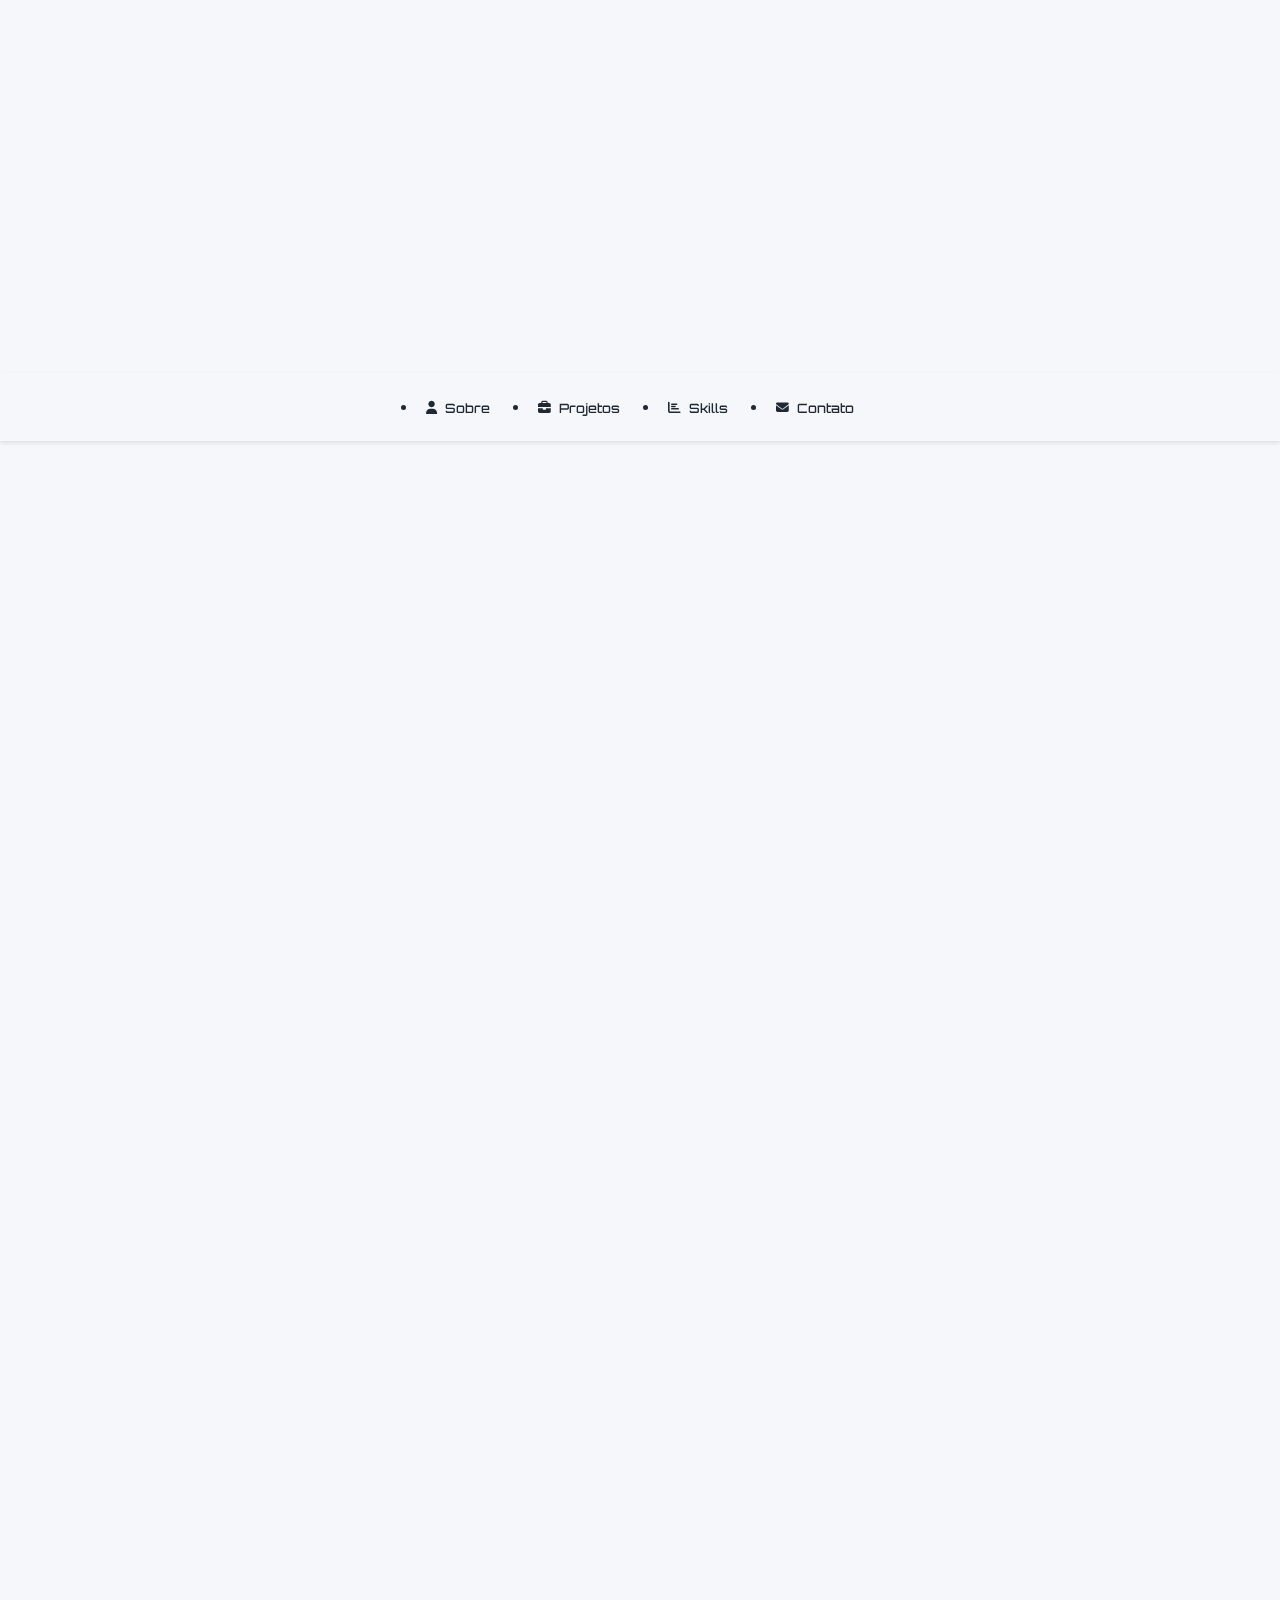
<file: index.html>
<!DOCTYPE html>
<html lang="pt-BR">
<head>
  <meta charset="UTF-8">
  <meta name="viewport" content="width=device-width, initial-scale=1.0">
  <title>João Victor Santos Dumont | Fullstack & Data Dev</title>

  <!-- Meta SEO essenciais -->
  <meta name="description" content="Portfólio de João Victor Santos Dumont, desenvolvedor Fullstack e analista de dados. Confira meus projetos e habilidades.">
  <meta name="keywords" content="João Victor, Fullstack, Data Dev, React, Node.js, Python, Portfólio">
  <meta name="author" content="João Victor Santos Dumont">
  <meta name="robots" content="index, follow">

  <!-- Open Graph -->
  <meta property="og:title" content="Portfólio de João Victor Santos Dumont">
  <meta property="og:description" content="Desenvolvedor Fullstack e analista de dados. Confira projetos e habilidades.">
  <meta property="og:image" content="https://seusite.com/assets/img/preview.png">
  <meta property="og:url" content="https://seusite.com">
  <meta property="og:type" content="website">

  <!-- Google Fonts: Orbitron -->
  <link rel="preconnect" href="https://fonts.googleapis.com">
  <link rel="preconnect" href="https://fonts.gstatic.com" crossorigin>
  <link href="https://fonts.googleapis.com/css2?family=Orbitron:wght@400;500;700&display=swap" rel="stylesheet">

  <!-- Font Awesome -->
  <link rel="stylesheet" href="https://cdn.jsdelivr.net/npm/@fortawesome/fontawesome-free@6.4.0/css/all.min.css">

  <!-- CSS principal -->
  <link rel="stylesheet" href="style.min.css">
</head>
<body>

  <!-- Módulo: Hero -->
  <section class="module module-hero module--dark">
    <div class="container">
      <h1>João Victor S. Dumont</h1>
      <p>Desenvolvedor Fullstack & Analista de Dados</p>
      <div class="hero-icons">
        <i class="fab fa-html5"></i>
        <i class="fab fa-css3-alt"></i>
        <i class="fab fa-js"></i>
        <i class="fab fa-react"></i>
      </div>
    </div>
  </section>

  <!-- Módulo: Navegação -->
<nav class="module module-nav module--light module--visible">
  <div class="container nav-container">
    <ul class="nav-list">
      <li><a href="#sobre"><i class="fas fa-user"></i> Sobre</a></li>
      <li><a href="#projetos"><i class="fas fa-briefcase"></i> Projetos</a></li>
      <li><a href="#skills"><i class="fas fa-chart-bar"></i> Skills</a></li>
      <li><a href="#contato"><i class="fas fa-envelope"></i> Contato</a></li>
    </ul>
  </div>
</nav>

  <main>
    <!-- Módulo: Sobre -->
    <section id="sobre" class="module module-about module--light">
      <div class="container">
        <h2>Sobre Mim</h2>
        <p>Programador e desenvolvedor Fullstack com experiência em Front-End, Back-End, bancos de dados e análise de dados. Apaixonado por criar soluções elegantes e eficientes.</p>
      </div>
    </section>

    <!-- Módulo: Projetos -->
    <section id="projetos" class="module module-projects module--dark">
      <div class="container">
        <h2>Projetos</h2>
        <div class="proj-grid">
          <article class="card">
      <div class="card-content">
        <h3>AgendApp</h3>
        <p>Landing page funcional para agendamento online: agendamento, lembretes, relatórios e planos de assinatura.</p>
        <div class="card-links">
          <div class="card-links">
          <a href="https://github.com/dumontjv/meu-portfolio/tree/main/AgendApp" target="_blank" rel="noopener">
          <i class="fas fa-code"></i> Ver Código
  </a>
  <a href="https://dumontjv.github.io/meu-portfolio/AgendApp/" target="_blank" rel="noopener">
    <i class="fas fa-external-link-alt"></i> Ver Demo
  </a>
</div>
</section>

<section id="skills" class="module module-skills module--light">
  <div class="container">
    <!-- Título geral da seção -->
    <h2>Skills Técnicas</h2>

    <!-- Container que agrupa as duas colunas -->
    <div class="skills-container">
      
      <!-- Coluna 1: Aptidões (barras) -->
      <aside class="skills-sidebar">
        <h3>Aptidões</h3>
        <ul class="skills-list">
          <li>
            <span>HTML5</span>
            <div class="skill-bar"><div class="skill-fill" style="width:95%"></div></div>
          </li>
          <li>
            <span>CSS3</span>
            <div class="skill-bar"><div class="skill-fill" style="width:90%"></div></div>
          </li>
          <li>
            <span>JavaScript</span>
            <div class="skill-bar"><div class="skill-fill" style="width:90%"></div></div>
          </li>
          <li>
            <span>React</span>
            <div class="skill-bar"><div class="skill-fill" style="width:80%"></div></div>
          </li>
          <li>
            <span>Node.js</span>
            <div class="skill-bar"><div class="skill-fill" style="width:75%"></div></div>
          </li>
          <li>
            <span>Python</span>
            <div class="skill-bar"><div class="skill-fill" style="width:70%"></div></div>
          </li>
          <li>
            <span>Chart.js</span>
            <div class="skill-bar"><div class="skill-fill" style="width:85%"></div></div>
          </li>
          <li>
            <span>Font Awesome</span>
            <div class="skill-bar"><div class="skill-fill" style="width:80%"></div></div>
          </li>
          <li>
            <span>MYSQL</span>
            <div class="skill-bar"><div class="skill-fill" style="width:85%"></div></div>
          </li>
          <li>
            <span>Tailwind CSS</span>
            <div class="skill-bar"><div class="skill-fill" style="width:90%"></div></div>
          </li>
        </ul>
      </aside>
          </li>
        </ul>
      </aside>
    </div>
  </div>
</section>

    <!-- Módulo: Contato -->
    <section id="contato" class="module module-contact module--dark">
      <div class="container">
        <h2>Contato</h2>
        <form action="https://formspree.io/f/xyzwadno" method="POST" class="contact-form">
          <input type="email" name="email" placeholder="Seu e-mail" required>
          <textarea name="message" placeholder="Mensagem" required></textarea>
          <button type="submit"><i class="fas fa-paper-plane"></i> Enviar</button>
        </form>
      </div>
    </section>
  </main>

  <!-- Módulo: Footer -->
  <footer class="module module-footer module--light">
    <div class="container">
      <p>© 2025 João Victor S. Dumont. Todos os direitos reservados.</p>
    </div>
  </footer>

  <!-- Scripts -->
  <script src="script.min.js"></script>
</body>
</html>
</file>
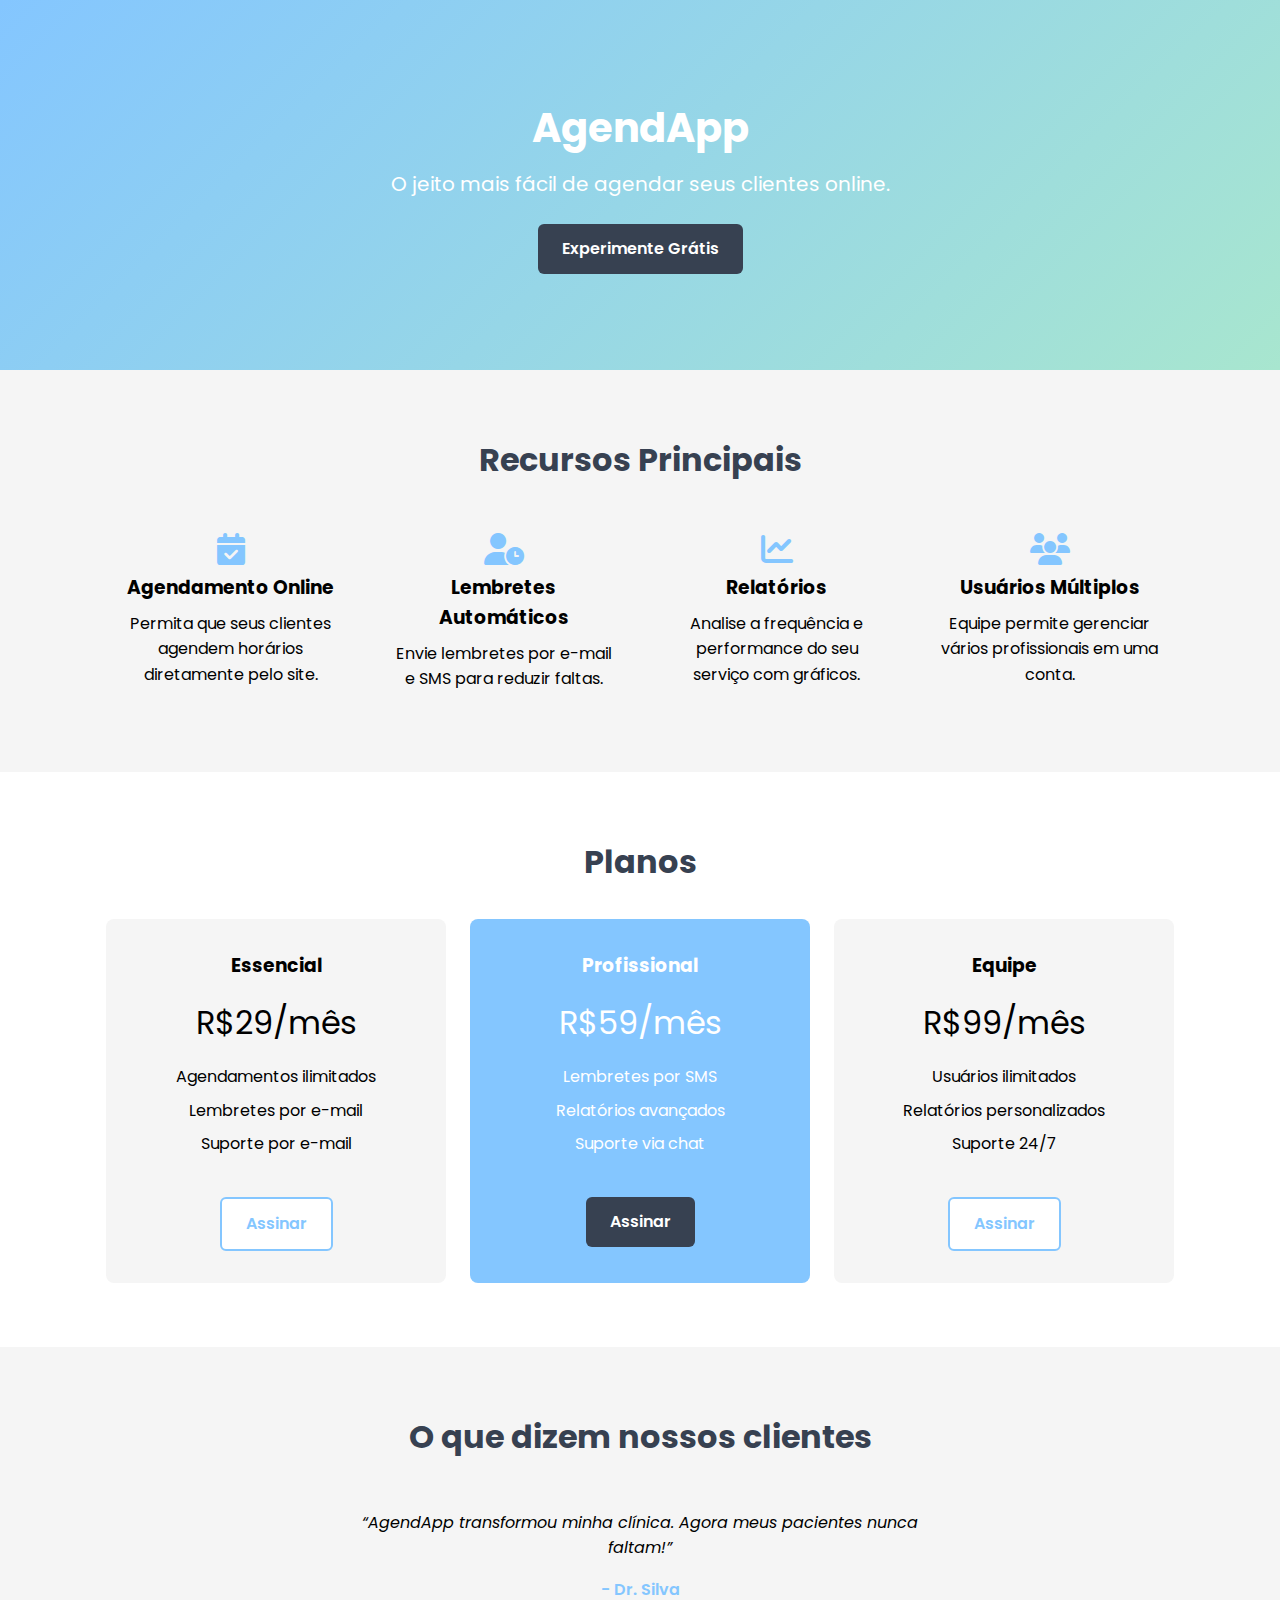
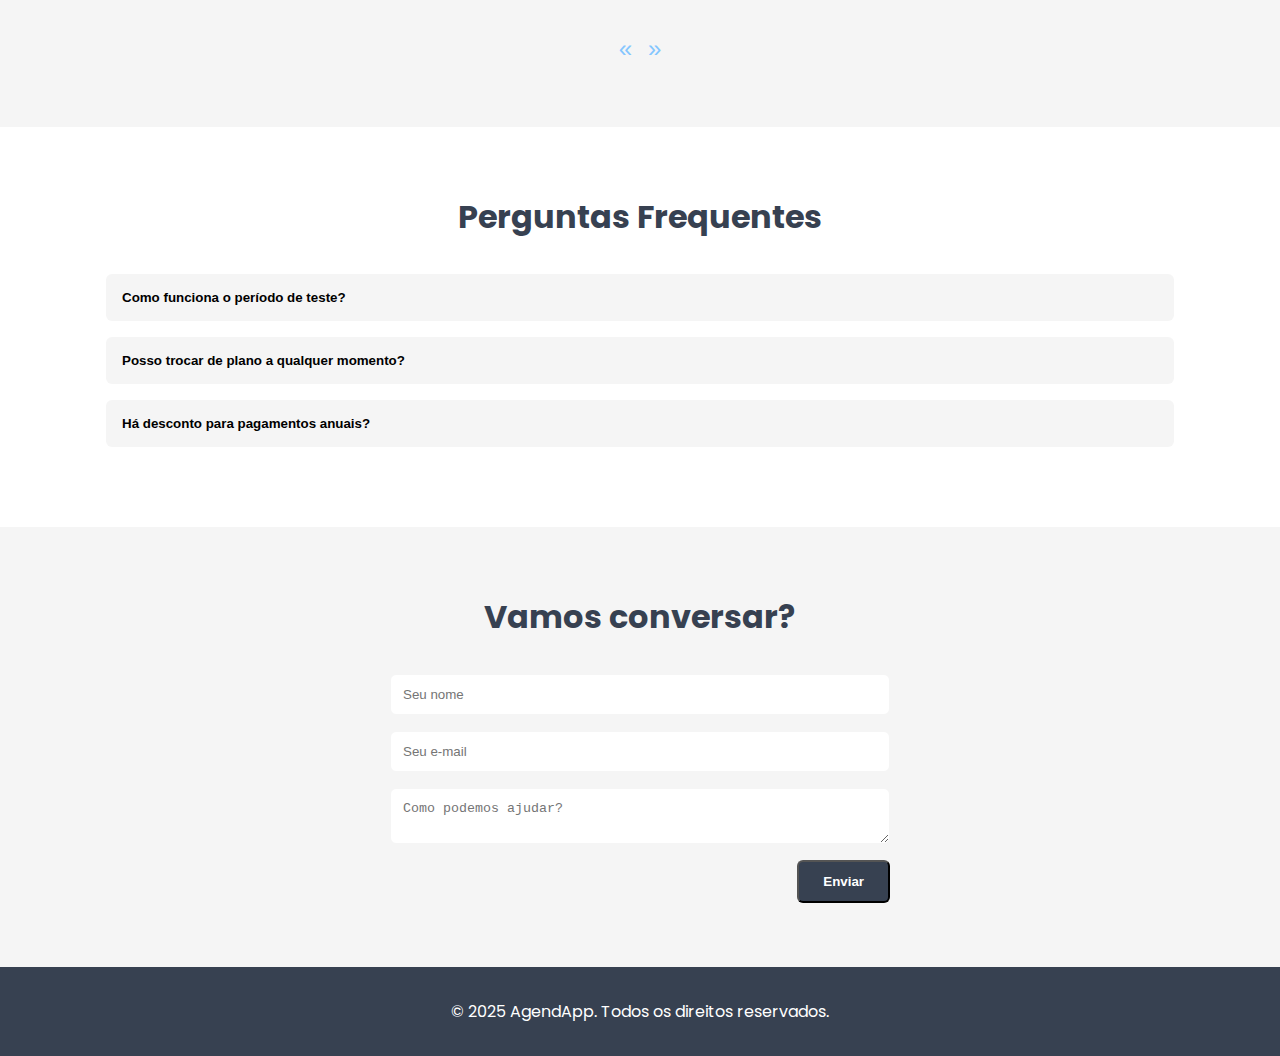
<file: AgendApp/index.html>
<!DOCTYPE html>
<html lang="pt-BR">
<head>
  <meta charset="UTF-8" />
  <meta name="viewport" content="width=device-width, initial-scale=1.0" />
  <title>AgendApp | Agendamento Fácil</title>
  <meta name="description" content="AgendApp facilita o agendamento online para profissionais de saúde e consultoria. Experimente grátis!" />
  <meta name="keywords" content="agendamento, consultório, online, médicos, psicólogos, SaaS, calendário" />
  <meta name="author" content="João Victor Santos Dumont" />

  <!-- Google Fonts Poppins -->
  <link rel="preconnect" href="https://fonts.googleapis.com" />
  <link rel="preconnect" href="https://fonts.gstatic.com" crossorigin />
  <link href="https://fonts.googleapis.com/css2?family=Poppins:wght@400;600;700&display=swap" rel="stylesheet" />

  <!-- Font Awesome -->
  <link rel="stylesheet" href="https://cdnjs.cloudflare.com/ajax/libs/font-awesome/6.4.0/css/all.min.css" crossorigin="anonymous" />

  <!-- CSS principal -->
  <link rel="stylesheet" href="style.css" />
</head>
<body>

  <!-- HERO -->
  <header class="hero">
    <div class="container">
      <h1>AgendApp</h1>
      <p>O jeito mais fácil de agendar seus clientes online.</p>
      <a href="#contato" class="btn btn-primary">Experimente Grátis</a>
    </div>
  </header>

  <!-- FEATURES -->
  <section id="features" class="section section-light">
    <div class="container">
      <h2>Recursos Principais</h2>
      <div class="features-grid">
        <div class="feature-item">
          <i class="fas fa-calendar-check fa-2x"></i>
          <h3>Agendamento Online</h3>
          <p>Permita que seus clientes agendem horários diretamente pelo site.</p>
        </div>
        <div class="feature-item">
          <i class="fas fa-user-clock fa-2x"></i>
          <h3>Lembretes Automáticos</h3>
          <p>Envie lembretes por e-mail e SMS para reduzir faltas.</p>
        </div>
        <div class="feature-item">
          <i class="fas fa-chart-line fa-2x"></i>
          <h3>Relatórios</h3>
          <p>Analise a frequência e performance do seu serviço com gráficos.</p>
        </div>
        <div class="feature-item">
          <i class="fas fa-users fa-2x"></i>
          <h3>Usuários Múltiplos</h3>
          <p>Equipe permite gerenciar vários profissionais em uma conta.</p>
        </div>
      </div>
    </div>
  </section>

  <!-- PRICING -->
  <section id="pricing" class="section section-dark">
    <div class="container">
      <h2>Planos</h2>
      <div class="pricing-grid">
        <div class="pricing-card">
          <h3>Essencial</h3>
          <p class="price">R$29/mês</p>
          <ul>
            <li>Agendamentos ilimitados</li>
            <li>Lembretes por e-mail</li>
            <li>Suporte por e-mail</li>
          </ul>
          <a href="#contato" class="btn btn-secondary">Assinar</a>
        </div>
        <div class="pricing-card featured">
          <h3>Profissional</h3>
          <p class="price">R$59/mês</p>
          <ul>
            <li>Lembretes por SMS</li>
            <li>Relatórios avançados</li>
            <li>Suporte via chat</li>
          </ul>
          <a href="#contato" class="btn btn-primary">Assinar</a>
        </div>
        <div class="pricing-card">
          <h3>Equipe</h3>
          <p class="price">R$99/mês</p>
          <ul>
            <li>Usuários ilimitados</li>
            <li>Relatórios personalizados</li>
            <li>Suporte 24/7</li>
          </ul>
          <a href="#contato" class="btn btn-secondary">Assinar</a>
        </div>
      </div>
    </div>
  </section>

  <!-- TESTIMONIALS -->
  <section id="testimonials" class="section section-light">
    <div class="container">
      <h2>O que dizem nossos clientes</h2>
      <div class="testimonials-slider">
        <div class="testimonial active">
          <p>“AgendApp transformou minha clínica. Agora meus pacientes nunca faltam!”</p>
          <h4>- Dr. Silva</h4>
        </div>
        <div class="testimonial">
          <p>“Interface simples e limpa. Recomendo para qualquer consultor.”</p>
          <h4>- Ana Pereira</h4>
        </div>
        <div class="testimonial">
          <p>“As automações me economizam tempo todo dia. Excelente serviço!”</p>
          <h4>- Carlos Souza</h4>
        </div>
        <div class="slider-controls">
          <button id="prev">&laquo;</button>
          <button id="next">&raquo;</button>
        </div>
      </div>
    </div>
  </section>

  <!-- FAQ -->
  <section id="faq" class="section section-dark">
    <div class="container">
      <h2>Perguntas Frequentes</h2>
      <div class="faq-item">
        <button class="faq-question">Como funciona o período de teste?</button>
        <div class="faq-answer">
          <p>Você tem 14 dias de teste gratuito, sem necessidade de cartão.</p>
        </div>
      </div>
      <div class="faq-item">
        <button class="faq-question">Posso trocar de plano a qualquer momento?</button>
        <div class="faq-answer">
          <p>Sim, você pode mudar de plano diretamente no painel de controle.</p>
        </div>
      </div>
      <div class="faq-item">
        <button class="faq-question">Há desconto para pagamentos anuais?</button>
        <div class="faq-answer">
          <p>Sim, temos 20% de desconto no plano anual.</p>
        </div>
      </div>
    </div>
  </section>

  <!-- CONTACT -->
  <section id="contato" class="section section-light">
    <div class="container">
      <h2>Vamos conversar?</h2>
      <form action="https://formspree.io/f/yourFormID" method="POST" class="contact-form">
        <input type="text" name="name" placeholder="Seu nome" required />
        <input type="email" name="email" placeholder="Seu e-mail" required />
        <textarea name="message" placeholder="Como podemos ajudar?" required></textarea>
        <button type="submit" class="btn btn-primary">Enviar</button>
      </form>
    </div>
  </section>

  <!-- FOOTER -->
  <footer class="footer">
    <div class="container">
      <p>© 2025 AgendApp. Todos os direitos reservados.</p>
    </div>
  </footer>

  <!-- JS -->
  <script src="script.js"></script>
</body>
</html>
</file>
<file: style.min.css>
:root{--font-base:'Orbitron',sans-serif;--bg-light:#f5f7fa;--bg-dark:#1a1a2e;--text-light:#ffffff;--text-dark:#f5f7fa;--text-default:#1f2833;--accent:#00d8ff;--muted:#777777;--card-bg:#16213e}*{margin:0;padding:0;box-sizing:border-box}body{font-family:var(--font-base);background:var(--bg-light);color:var(--text-default);line-height:1.6;scroll-behavior:smooth}.container{max-width:1100px;margin:0 auto;padding:0 1rem}.module{opacity:0;transform:translateY(30px);transition:opacity .6s ease-out,transform .6s ease-out;padding:6rem 0}.module--visible{opacity:1;transform:translateY(0)}.module--dark{background:var(--bg-dark);color:var(--text-light)}.module--light{background:var(--bg-light);color:var(--text-default)}.module-hero{text-align:center;background:linear-gradient(135deg,#081229,#16213e)}.module-hero h1{font-size:3rem;margin-bottom:.5rem}.module-hero p{font-size:1.25rem;margin-bottom:2rem}.hero-icons{display:flex;justify-content:center;gap:1.5rem;opacity:0;animation:fadeIn 1s ease-out .5s forwards}.hero-icons i{color:var(--accent);font-size:2rem}.module-nav{position:sticky;top:0;background:var(--bg-light);box-shadow:0 2px 4px rgba(0,0,0,.1);z-index:100}.nav-container{display:flex;justify-content:center}.nav-list{display:flex;gap:2rem;padding:1rem 0}.nav-list a{color:var(--text-default);text-decoration:none;font-weight:500;display:flex;align-items:center;gap:.5rem;transition:color .3s ease}.nav-list a:hover{color:var(--accent)}.module-nav{padding:.25rem 0}.module-nav .nav-container{padding:.1%}.module-nav .nav-list a{font-size:.8rem;padding:.25rem .5rem;line-height:1.2}.module-about h2{font-size:2.5rem;margin-bottom:1rem;color:var(--accent)}.module-about p{color:var(--muted);max-width:700px;margin:0 auto}.module-projects .proj-grid{display:grid;grid-template-columns:repeat(auto-fit,minmax(300px,1fr));gap:2rem}.card{background:var(--card-bg);border-radius:1rem;overflow:hidden;box-shadow:0 10px 20px rgba(0,0,0,.2);transition:transform .3s ease,box-shadow .3s ease}.card:hover{transform:translateY(-10px);box-shadow:0 15px 30px rgba(0,0,0,.3)}.card img{width:100%;display:block}.card-content{padding:1.5rem}.card-content h3{margin-bottom:.5rem;color:var(--text-light)}.card-content p{color:var(--muted);margin-bottom:1rem}.card-links a{margin-right:1rem;color:var(--accent);text-decoration:none;font-weight:500;display:inline-flex;align-items:center;gap:.5rem;transition:color .3s ease}.card-links a:hover{color:#0d0d0d}.module-skills h2{font-size:2.5rem;margin-bottom:1rem;color:var(--accent)}#skillsChart{width:100%!important;max-height:350px}.module-contact .contact-form input,.module-contact .contact-form textarea{width:100%;padding:.75rem;margin-bottom:1rem;border:1px solid var(--muted);border-radius:.5rem;background:var(--bg-light);color:var(--text-default)}.module-contact .contact-form button{background:var(--accent);color:var(--text-light);padding:.75rem 1.5rem;border:none;border-radius:.5rem;font-size:1rem;cursor:pointer;transition:background .3s ease;display:inline-flex;align-items:center;gap:.5rem}.module-contact .contact-form button:hover{background:#009bbf}.module-footer{text-align:center;color:var(--muted)}@keyframes fadeIn{from{opacity:0;transform:translateY(20px)}to{opacity:1;transform:translateY(0)}}.skills-container{display:flex;gap:2rem;align-items:flex-start;margin-top:1.5rem}.skills-sidebar{flex:0 0 30%}.skills-sidebar h3{margin-bottom:1rem;color:var(--accent)}.skills-list{list-style:none}.skills-list li{margin-bottom:1rem;font-size:.9rem}.skill-bar{background:var(--card-bg);border-radius:.25rem;overflow:hidden;height:.75rem;margin-top:.25rem}.skill-fill{height:100%;background:var(--accent);transition:width .6s ease}.skills-main{flex:1}.skills-main h3{margin-bottom:.5rem;color:var(--accent)}.tech-list{list-style:disc inside;margin-top:.5rem;color:var(--text);font-size:.9rem;line-height:1.4}@media (max-width:768px){.skills-container{flex-direction:column}.skills-sidebar{width:100%}.skills-main{width:100%;margin-top:2rem}}@media (max-width:768px){.hero-icons{gap:1rem}.nav-list{gap:1rem}.module{padding:4rem 0}}@media (max-width:480px){.hero-icons i{font-size:1.5rem}.nav-list{flex-direction:column;gap:.75rem}.card-content{padding:1rem}}
</file>
<file: AgendApp/style.css>
/* Variáveis de cor e reset */
:root {
  /* Paleta principal */
  --color-primary:    #84c6ff; /* azul claro */
  --color-secondary:  #a8e6cf; /* verde suave */

  /* Neutros */
  --color-light:      #f5f5f5; /* cinza claro */
  --color-beige:      #f5e6ca; /* bege */

  /* Textos e fundos */
  --color-dark:       #374151; /* texto escuro */
  --color-white:      #ffffff; /* branco puro */

  /* Espaçamento */
  --gap:              1.5rem;
}
* {
  margin: 0; padding: 0; box-sizing: border-box;
}
body {
  font-family: 'Poppins', sans-serif;
  color: var(--color-text);
  background: var(--color-white);
  line-height: 1.6;
}
.container {
  max-width: 1100px;
  margin: 0 auto;
  padding: 0 1rem;
}

/* Botões */
.btn {
  display: inline-block;
  padding: 0.75rem 1.5rem;
  border-radius: 0.375rem;
  text-decoration: none;
  font-weight: 600;
  transition: background 0.3s ease;
}
.btn-primary {
  background: var(--color-dark);
  color: var(--color-white);
}
.btn-primary:hover {
  background: var(--color-secondary);
}
.btn-secondary {
  background: var(--color-white);
  color: var(--color-primary);
  border: 2px solid var(--color-primary);
}
.btn-secondary:hover {
  background: var(--color-primary);
  color: var(--color-white);
}

/* Seções */
.section {
  padding: 4rem 0;
}
.section-light {
  background: var(--color-light);
}
.section-dark {
  background: var(--color-white);
}
.section h2 {
  text-align: center;
  font-size: 2rem;
  margin-bottom: 2rem;
  color: var(--color-dark);
}

/* HERO */
.hero {
  background: linear-gradient(135deg, var(--color-primary), var(--color-secondary));
  color: var(--color-white);
  text-align: center;
  padding: 6rem 1rem;
}
.hero h1 {
  font-size: 2.5rem;
  margin-bottom: 0.5rem;
}
.hero p {
  font-size: 1.25rem;
  margin-bottom: 1.5rem;
}

/* FEATURES */
.features-grid {
  display: grid;
  grid-template-columns: repeat(auto-fit, minmax(200px, 1fr));
  gap: var(--gap);
}
.feature-item {
  text-align: center;
  padding: 1rem;
}
.feature-item i {
  color: var(--color-primary);
  margin-bottom: 0.5rem;
}
.feature-item h3 {
  margin-bottom: 0.5rem;
}

/* PRICING */
.pricing-grid {
  display: grid;
  grid-template-columns: repeat(auto-fit, minmax(240px, 1fr));
  gap: var(--gap);
}
.pricing-card {
  background: var(--color-light);
  border-radius: 0.5rem;
  text-align: center;
  padding: 2rem 1rem;
}
.pricing-card.featured {
  background: var(--color-primary);
  color: var(--color-white);
}
.pricing-card .price {
  font-size: 2rem;
  margin: 1rem 0;
}
.pricing-card ul {
  list-style: none;
  margin-bottom: 1.5rem;
}
.pricing-card ul li {
  margin: 0.5rem 0;
}
.pricing-card .btn {
  margin-top: 1rem;
}

/* TESTIMONIALS */
.testimonials-slider {
  position: relative;
  max-width: 600px;
  margin: 0 auto;
}
.testimonial {
  display: none;
  text-align: center;
  padding: 1rem;
}
.testimonial.active {
  display: block;
}
.testimonial p {
  font-style: italic;
  margin-bottom: 1rem;
}
.testimonial h4 {
  font-weight: 600;
  color: var(--color-primary);
}
.slider-controls {
  display: flex;
  justify-content: center;
  gap: 1rem;
  margin-top: 1rem;
}
.slider-controls button {
  background: none;
  border: none;
  font-size: 1.5rem;
  cursor: pointer;
  color: var(--color-primary);
  transition: color 0.3s;
}
.slider-controls button:hover {
  color: var(--color-secondary);
}

/* FAQ */
.faq-item {
  margin-bottom: 1rem;
}
.faq-question {
  width: 100%;
  padding: 1rem;
  background: var(--color-light);
  border: none;
  text-align: left;
  font-weight: 600;
  cursor: pointer;
  border-radius: 0.375rem;
  transition: background 0.3s;
}
.faq-question:hover {
  background: var(--color-white);
}
.faq-answer {
  max-height: 0;
  overflow: hidden;
  transition: max-height 0.3s ease;
}
.faq-answer p {
  padding: 0 1rem 1rem;
}

/* CONTACT FORM */
.contact-form {
  max-width: 500px;
  margin: 0 auto;
  display: flex;
  flex-direction: column;
  gap: 1rem;
}
.contact-form input,
.contact-form textarea {
  padding: 0.75rem;
  border: 1px solid var(--color-light);
  border-radius: 0.375rem;
}
.contact-form button {
  align-self: flex-end;
  cursor: pointer;
}

/* FOOTER */
.footer {
  text-align: center;
  padding: 2rem 0;
  background: var(--color-dark);
  color: var(--color-white);
}

/* Responsividade */
@media (max-width: 768px) {
  .features-grid,
  .pricing-grid {
    grid-template-columns: 1fr;
  }
  .hero h1 {
    font-size: 2rem;
  }
  .hero p {
    font-size: 1rem;
  }
}
</file>
